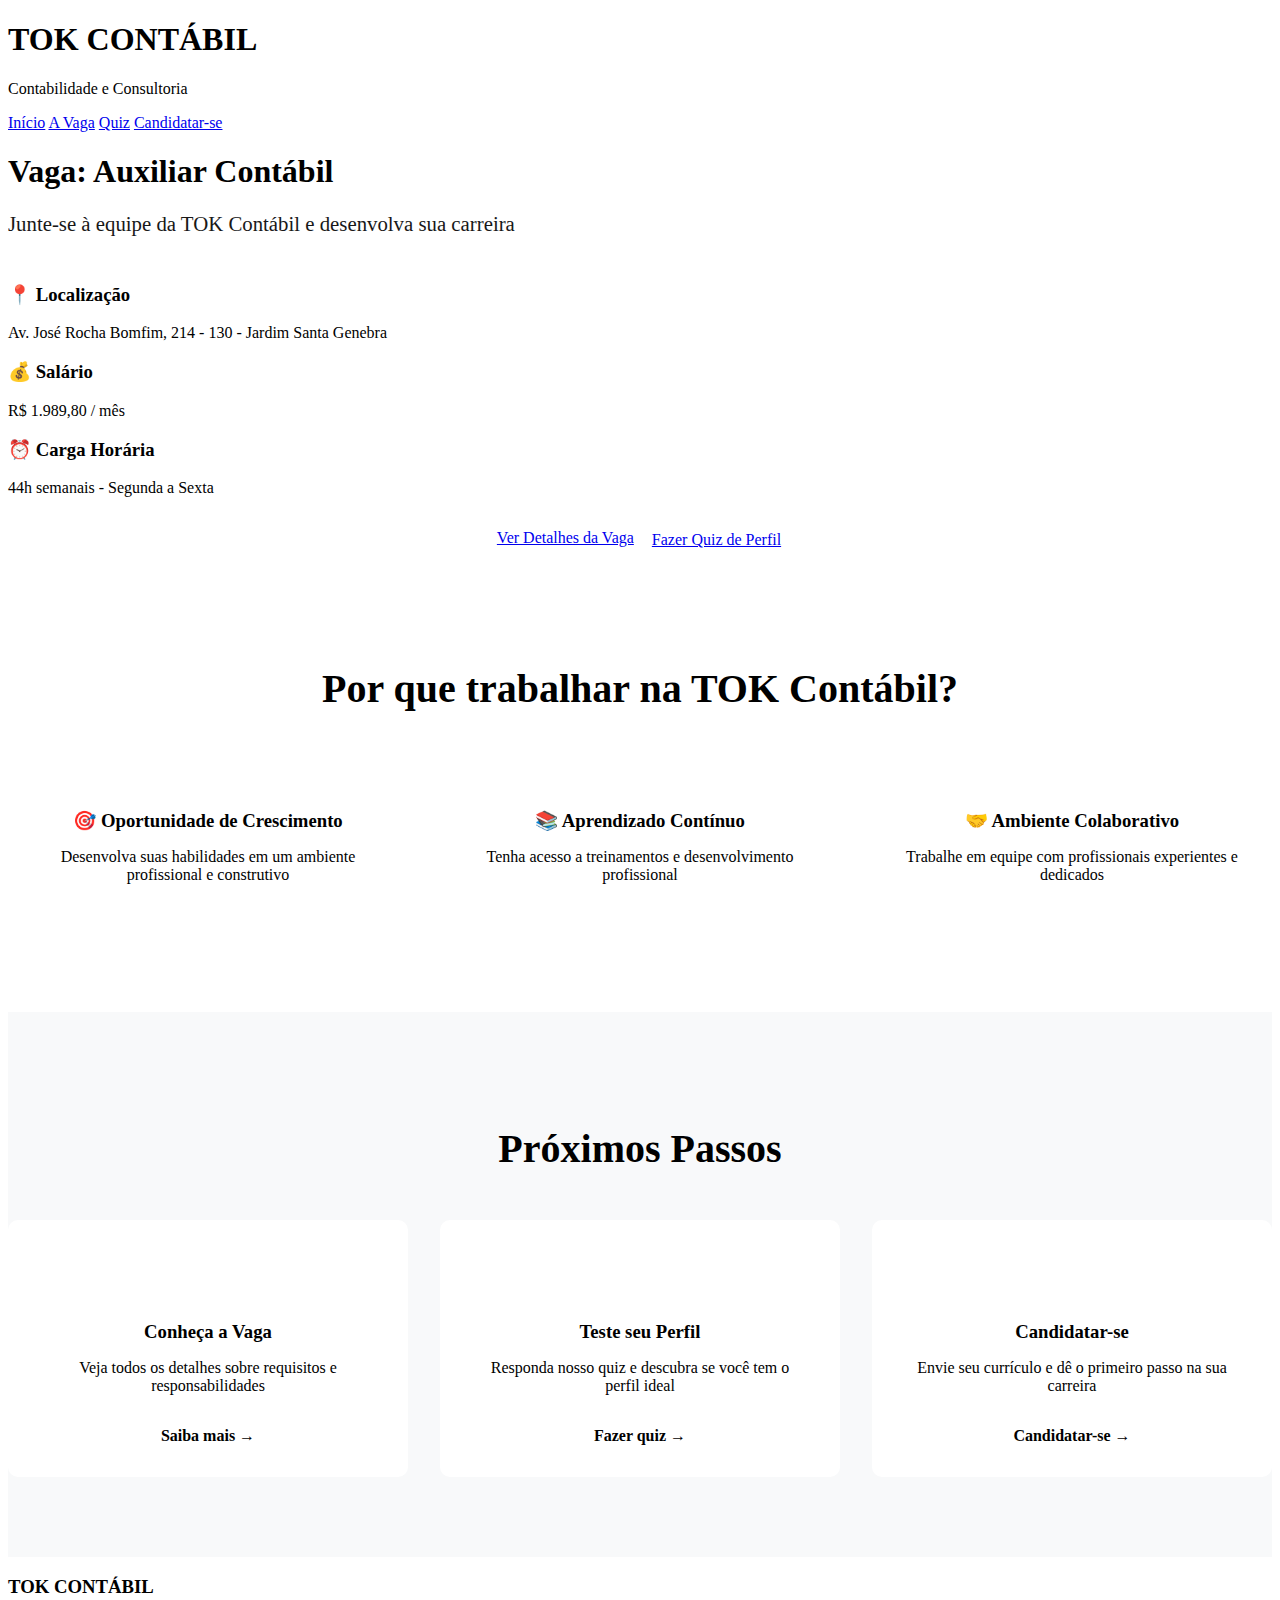
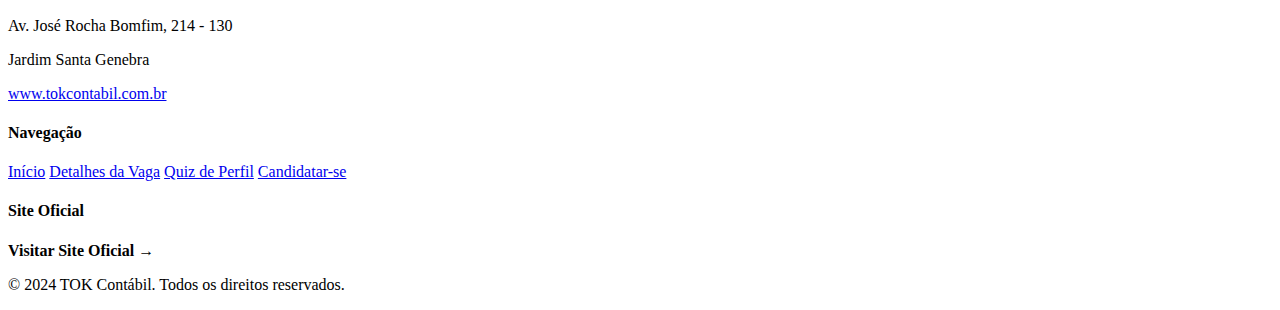
<file: index.html>
<!DOCTYPE html>
<html lang="pt-BR">
<head>
    <meta charset="UTF-8">
    <meta name="viewport" content="width=device-width, initial-scale=1.0">
    <title>TOK Contábil - Vaga Auxiliar Contábil</title>
    <link rel="stylesheet" href="style.css">
</head>
<body>
    <!-- Header -->
    <div id="header"></div>

    <!-- Hero Section -->
    <section class="hero">
        <div class="container">
            <h1>Vaga: Auxiliar Contábil</h1>
            <p class="hero-subtitle">Junte-se à equipe da TOK Contábil e desenvolva sua carreira</p>
            
            <div class="hero-info">
                <div class="info-card">
                    <h3>📍 Localização</h3>
                    <p>Av. José Rocha Bomfim, 214 - 130 - Jardim Santa Genebra</p>
                </div>
                <div class="info-card">
                    <h3>💰 Salário</h3>
                    <p>R$ 1.989,80 / mês</p>
                </div>
                <div class="info-card">
                    <h3>⏰ Carga Horária</h3>
                    <p>44h semanais - Segunda a Sexta</p>
                </div>
            </div>

            <div class="hero-cta">
                <a href="vaga.html" class="cta-button">Ver Detalhes da Vaga</a>
                <a href="quiz.html" class="cta-button secondary">Fazer Quiz de Perfil</a>
            </div>
        </div>
    </section>

    <!-- Quick Info -->
    <section class="quick-info">
        <div class="container">
            <h2>Por que trabalhar na TOK Contábil?</h2>
            <div class="info-grid">
                <div class="info-item">
                    <h3>🎯 Oportunidade de Crescimento</h3>
                    <p>Desenvolva suas habilidades em um ambiente profissional e construtivo</p>
                </div>
                <div class="info-item">
                    <h3>📚 Aprendizado Contínuo</h3>
                    <p>Tenha acesso a treinamentos e desenvolvimento profissional</p>
                </div>
                <div class="info-item">
                    <h3>🤝 Ambiente Colaborativo</h3>
                    <p>Trabalhe em equipe com profissionais experientes e dedicados</p>
                </div>
            </div>
        </div>
    </section>

    <!-- Next Steps -->
    <section class="next-steps">
        <div class="container">
            <h2>Próximos Passos</h2>
            <div class="steps">
                <div class="step">
                    <div class="step-number">1</div>
                    <h3>Conheça a Vaga</h3>
                    <p>Veja todos os detalhes sobre requisitos e responsabilidades</p>
                    <a href="vaga.html" class="step-link">Saiba mais →</a>
                </div>
                <div class="step">
                    <div class="step-number">2</div>
                    <h3>Teste seu Perfil</h3>
                    <p>Responda nosso quiz e descubra se você tem o perfil ideal</p>
                    <a href="quiz.html" class="step-link">Fazer quiz →</a>
                </div>
                <div class="step">
                    <div class="step-number">3</div>
                    <h3>Candidatar-se</h3>
                    <p>Envie seu currículo e dê o primeiro passo na sua carreira</p>
                    <a href="candidatura.html" class="step-link">Candidatar-se →</a>
                </div>
            </div>
        </div>
    </section>

    <!-- Footer -->
    <div id="footer"></div>

    <script src="script.js"></script>
    <script>
        // Load components
        document.addEventListener('DOMContentLoaded', function() {
            fetch('components/header.html')
                .then(response => response.text())
                .then(data => {
                    document.getElementById('header').innerHTML = data;
                });
            
            fetch('components/footer.html')
                .then(response => response.text())
                .then(data => {
                    document.getElementById('footer').innerHTML = data;
                });
        });
    </script>
</body>
</html>
</file>
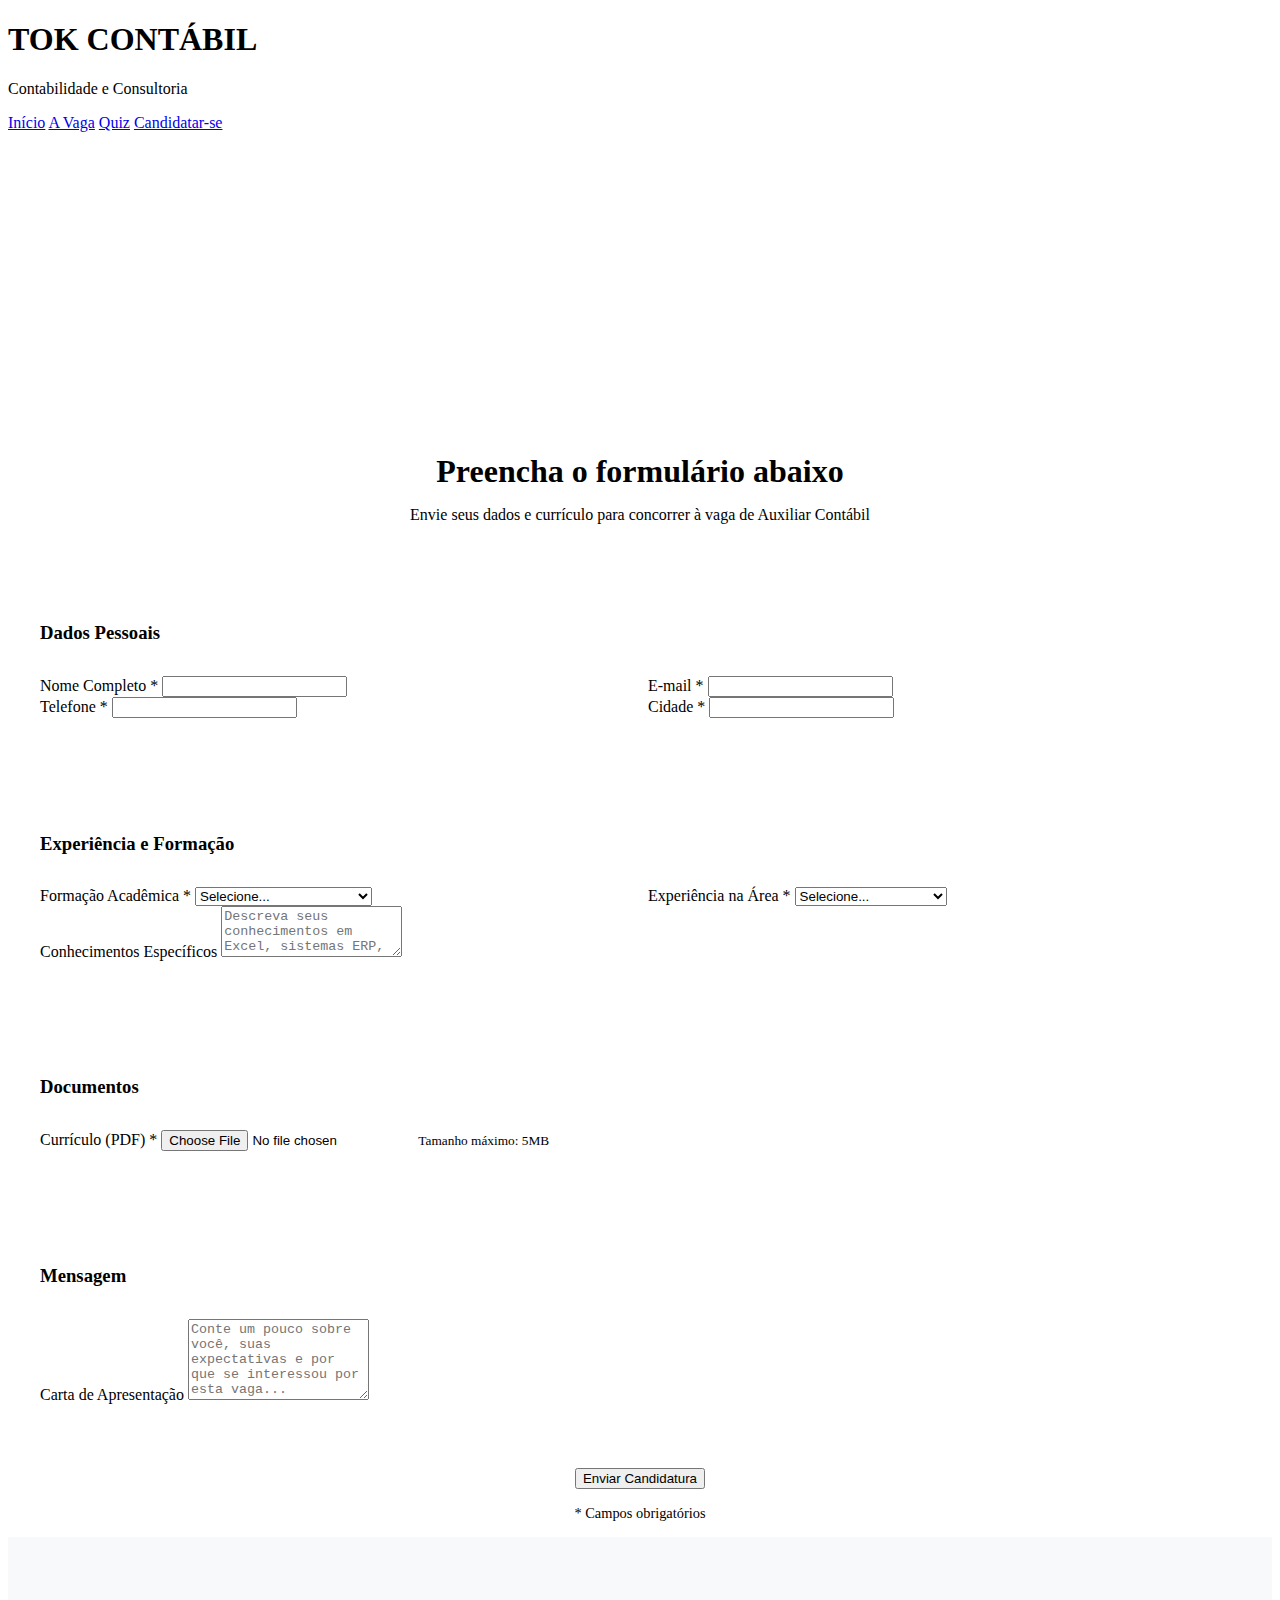
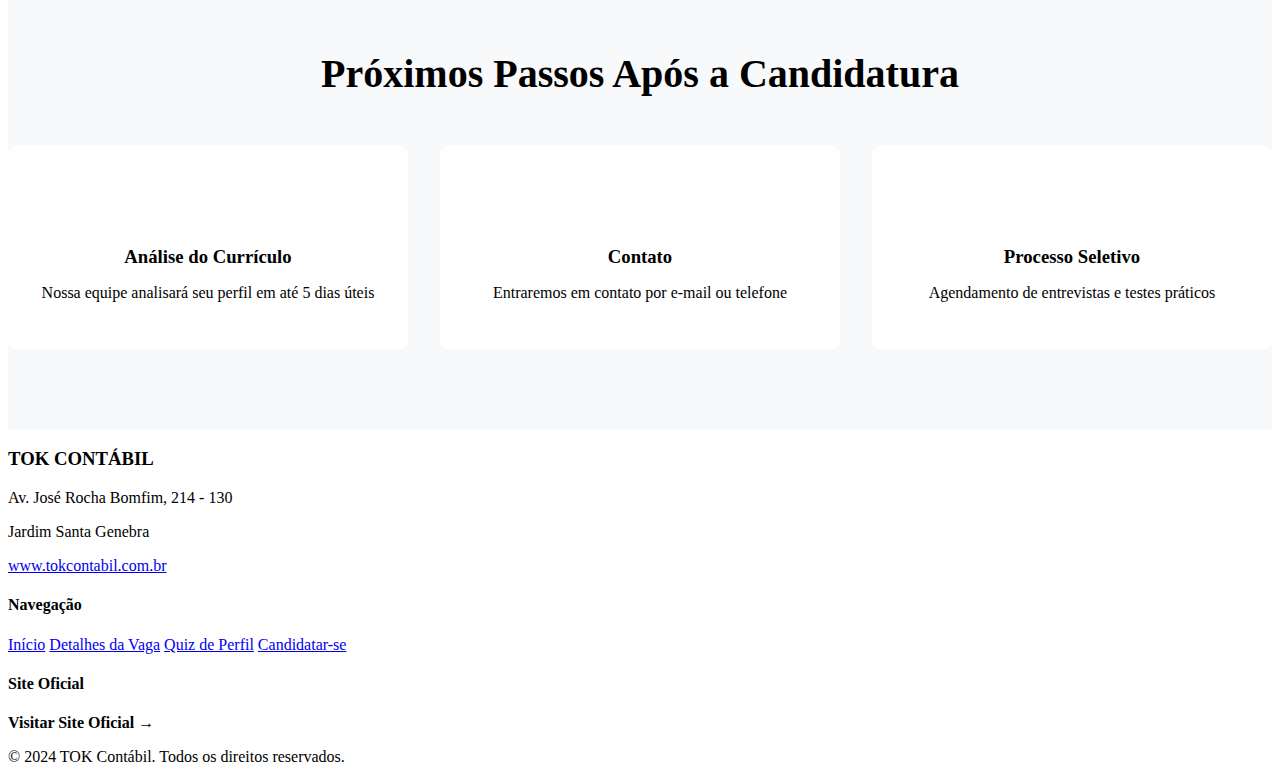
<file: candidatura.html>
<!DOCTYPE html>
<html lang="pt-BR">
<head>
    <meta charset="UTF-8">
    <meta name="viewport" content="width=device-width, initial-scale=1.0">
    <title>Candidatar-se - TOK Contábil</title>
    <link rel="stylesheet" href="style.css">
</head>
<body>
    <!-- Header -->
    <div id="header"></div>

    <!-- Page Header -->
    <section class="page-header">
        <div class="container">
            <h1>Candidatar-se à Vaga</h1>
            <p>Auxiliar Contábil - TOK Contábil</p>
        </div>
    </section>

    <!-- Application Form -->
    <section class="application">
        <div class="container">
            <div class="application-info">
                <h2>Preencha o formulário abaixo</h2>
                <p>Envie seus dados e currículo para concorrer à vaga de Auxiliar Contábil</p>
            </div>

            <form id="application-form" class="application-form">
                <div class="form-section">
                    <h3>Dados Pessoais</h3>
                    <div class="form-row">
                        <div class="form-group">
                            <label for="nome">Nome Completo *</label>
                            <input type="text" id="nome" name="nome" required>
                        </div>
                        
                        <div class="form-group">
                            <label for="email">E-mail *</label>
                            <input type="email" id="email" name="email" required>
                        </div>
                    </div>
                    
                    <div class="form-row">
                        <div class="form-group">
                            <label for="telefone">Telefone *</label>
                            <input type="tel" id="telefone" name="telefone" required>
                        </div>
                        
                        <div class="form-group">
                            <label for="cidade">Cidade *</label>
                            <input type="text" id="cidade" name="cidade" required>
                        </div>
                    </div>
                </div>

                <div class="form-section">
                    <h3>Experiência e Formação</h3>
                    <div class="form-row">
                        <div class="form-group">
                            <label for="formacao">Formação Acadêmica *</label>
                            <select id="formacao" name="formacao" required>
                                <option value="">Selecione...</option>
                                <option value="tecnico">Técnico em Contabilidade</option>
                                <option value="superior-cursando">Superior em Andamento</option>
                                <option value="superior-completo">Superior Completo</option>
                                <option value="pos-graduacao">Pós-Graduação</option>
                                <option value="outros">Outros</option>
                            </select>
                        </div>
                        
                        <div class="form-group">
                            <label for="experiencia">Experiência na Área *</label>
                            <select id="experiencia" name="experiencia" required>
                                <option value="">Selecione...</option>
                                <option value="nenhuma">Nenhuma experiência</option>
                                <option value="ate-1ano">Até 1 ano</option>
                                <option value="1-3anos">1 a 3 anos</option>
                                <option value="3-5anos">3 a 5 anos</option>
                                <option value="5+anos">Mais de 5 anos</option>
                            </select>
                        </div>
                    </div>
                    
                    <div class="form-group">
                        <label for="conhecimentos">Conhecimentos Específicos</label>
                        <textarea id="conhecimentos" name="conhecimentos" rows="3" placeholder="Descreva seus conhecimentos em Excel, sistemas ERP, notas fiscais, etc..."></textarea>
                    </div>
                </div>

                <div class="form-section">
                    <h3>Documentos</h3>
                    <div class="form-group">
                        <label for="curriculo">Currículo (PDF) *</label>
                        <input type="file" id="curriculo" name="curriculo" accept=".pdf" required>
                        <small>Tamanho máximo: 5MB</small>
                    </div>
                </div>

                <div class="form-section">
                    <h3>Mensagem</h3>
                    <div class="form-group">
                        <label for="mensagem">Carta de Apresentação</label>
                        <textarea id="mensagem" name="mensagem" rows="5" placeholder="Conte um pouco sobre você, suas expectativas e por que se interessou por esta vaga..."></textarea>
                    </div>
                </div>

                <div class="form-actions">
                    <button type="submit" class="submit-btn">Enviar Candidatura</button>
                    <p class="form-note">* Campos obrigatórios</p>
                </div>
            </form>
        </div>
    </section>

    <!-- Next Steps -->
    <section class="next-steps">
        <div class="container">
            <h2>Próximos Passos Após a Candidatura</h2>
            <div class="steps">
                <div class="step">
                    <div class="step-number">1</div>
                    <h3>Análise do Currículo</h3>
                    <p>Nossa equipe analisará seu perfil em até 5 dias úteis</p>
                </div>
                <div class="step">
                    <div class="step-number">2</div>
                    <h3>Contato</h3>
                    <p>Entraremos em contato por e-mail ou telefone</p>
                </div>
                <div class="step">
                    <div class="step-number">3</div>
                    <h3>Processo Seletivo</h3>
                    <p>Agendamento de entrevistas e testes práticos</p>
                </div>
            </div>
        </div>
    </section>

    <!-- Footer -->
    <div id="footer"></div>

    <script src="script.js"></script>
    <script>
        document.addEventListener('DOMContentLoaded', function() {
            fetch('components/header.html')
                .then(response => response.text())
                .then(data => {
                    document.getElementById('header').innerHTML = data;
                });
            
            fetch('components/footer.html')
                .then(response => response.text())
                .then(data => {
                    document.getElementById('footer').innerHTML = data;
                });
        });
    </script>
</body>
</html>
</file>
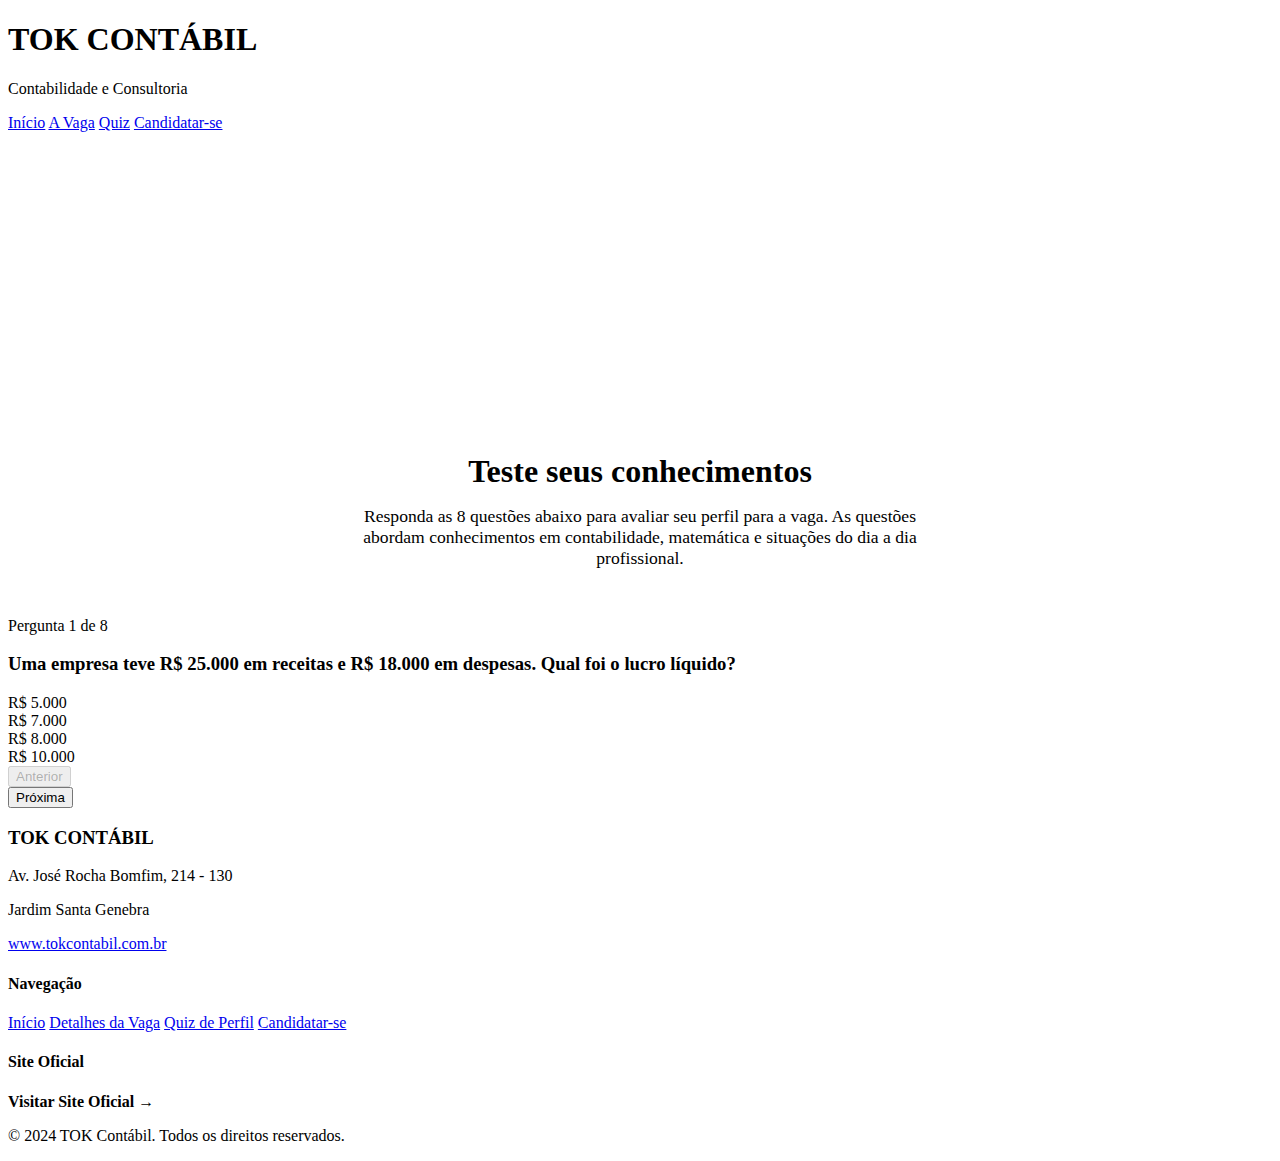
<file: quiz.html>
<!DOCTYPE html>
<html lang="pt-BR">
<head>
    <meta charset="UTF-8">
    <meta name="viewport" content="width=device-width, initial-scale=1.0">
    <title>Quiz de Perfil - TOK Contábil</title>
    <link rel="stylesheet" href="style.css">
</head>
<body>
    <!-- Header -->
    <div id="header"></div>

    <!-- Page Header -->
    <section class="page-header">
        <div class="container">
            <h1>Quiz de Perfil</h1>
            <p>Descubra se você tem o perfil para a vaga de Auxiliar Contábil</p>
        </div>
    </section>

    <!-- Quiz Section -->
    <section class="quiz-section">
        <div class="container">
            <div class="quiz-intro">
                <h2>Teste seus conhecimentos</h2>
                <p>Responda as 8 questões abaixo para avaliar seu perfil para a vaga. As questões abordam conhecimentos em contabilidade, matemática e situações do dia a dia profissional.</p>
            </div>
            
            <div id="quiz-container" class="quiz-container">
                <div class="quiz-progress">
                    <div class="progress-bar">
                        <div class="progress-fill" id="progress-fill"></div>
                    </div>
                    <span id="progress-text">Pergunta 1 de 8</span>
                </div>
                
                <div id="quiz-content">
                    <!-- Quiz questions will be loaded here by JavaScript -->
                </div>
                
                <div class="quiz-navigation">
                    <button id="prev-btn" class="nav-btn" disabled>Anterior</button>
                    <button id="next-btn" class="nav-btn">Próxima</button>
                    <button id="submit-btn" class="nav-btn submit-btn" style="display: none;">Ver Resultado</button>
                </div>
            </div>
            
            <div id="quiz-result" class="quiz-result" style="display: none;">
                <!-- Result will be shown here -->
            </div>
        </div>
    </section>

    <!-- Footer -->
    <div id="footer"></div>

    <script src="script.js"></script>
    <script src="quiz.js"></script>
    <script>
        document.addEventListener('DOMContentLoaded', function() {
            fetch('components/header.html')
                .then(response => response.text())
                .then(data => {
                    document.getElementById('header').innerHTML = data;
                });
            
            fetch('components/footer.html')
                .then(response => response.text())
                .then(data => {
                    document.getElementById('footer').innerHTML = data;
                });
            
            // Initialize quiz
            initializeQuiz();
        });
    </script>
</body>
</html>
</file>
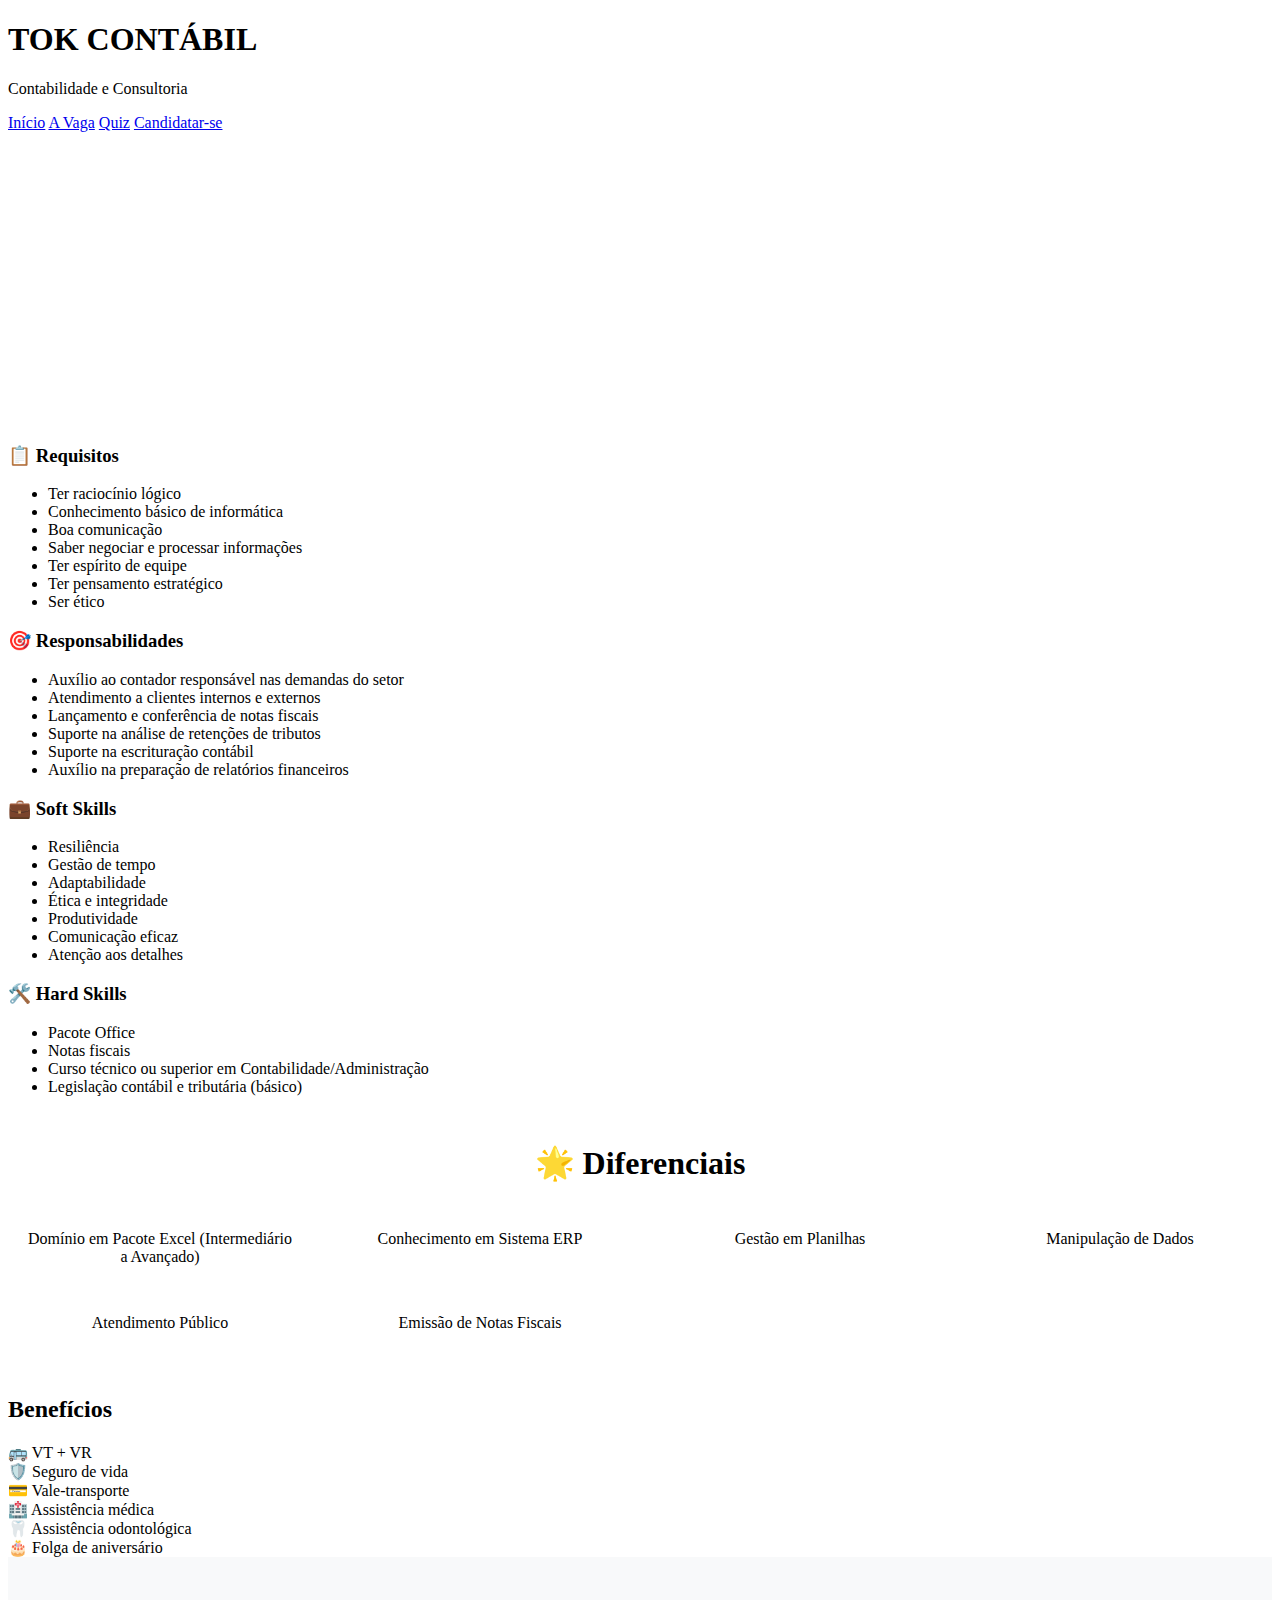
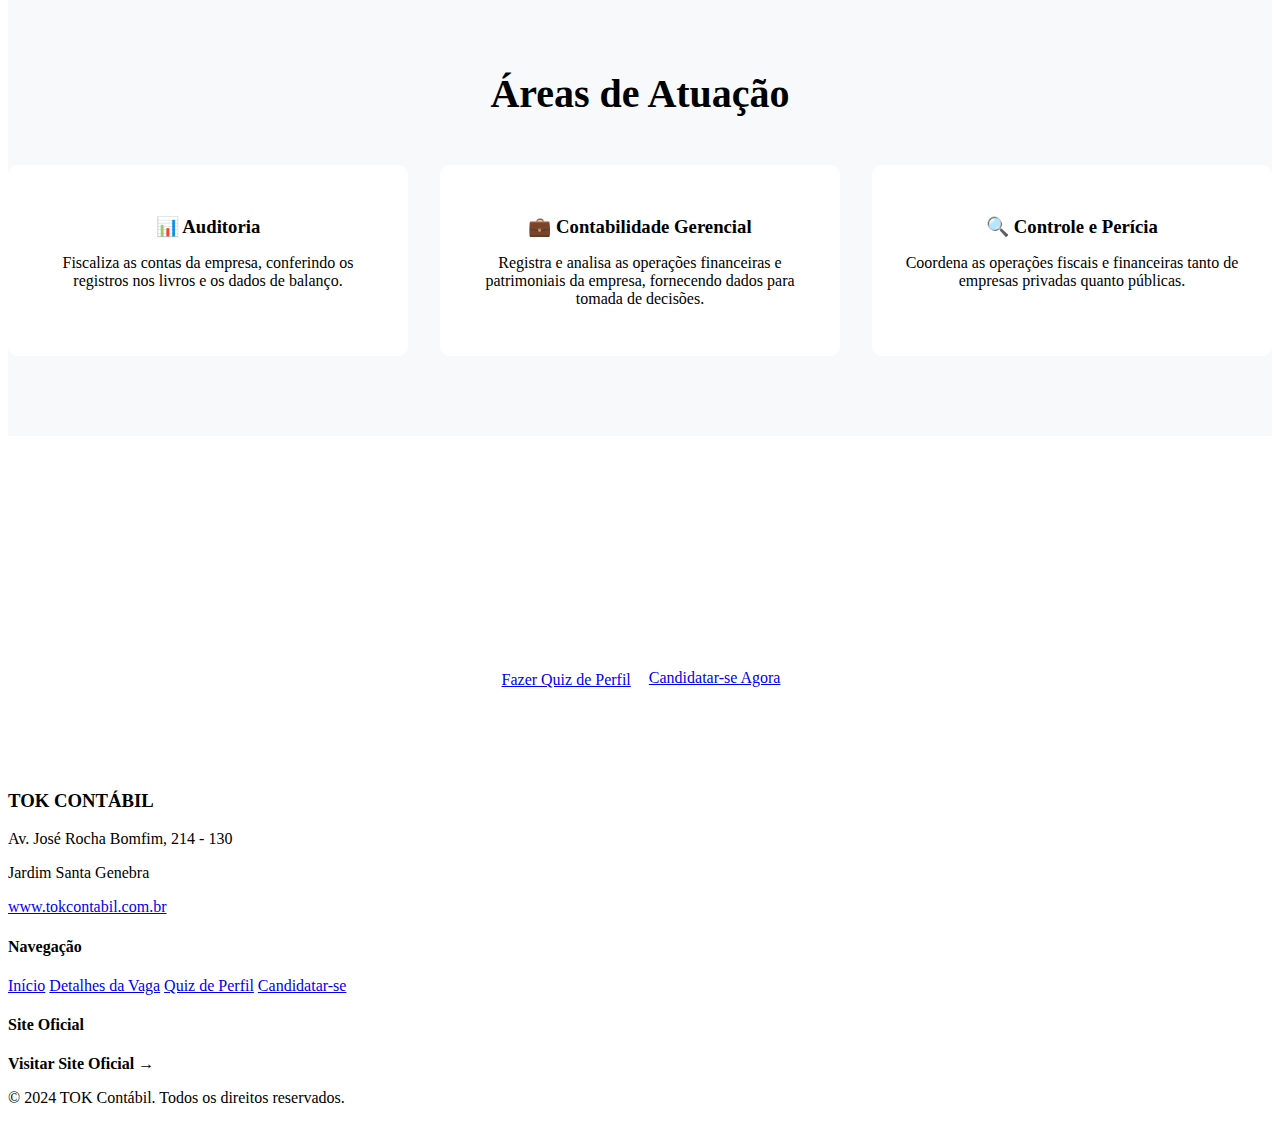
<file: vaga.html>
<!DOCTYPE html>
<html lang="pt-BR">
<head>
    <meta charset="UTF-8">
    <meta name="viewport" content="width=device-width, initial-scale=1.0">
    <title>Detalhes da Vaga - TOK Contábil</title>
    <link rel="stylesheet" href="style.css">
</head>
<body>
    <!-- Header -->
    <div id="header"></div>

    <!-- Page Header -->
    <section class="page-header">
        <div class="container">
            <h1>Detalhes da Vaga</h1>
            <p>Auxiliar Contábil - TOK Contábil</p>
        </div>
    </section>

    <!-- Job Details -->
    <section class="job-details">
        <div class="container">
            <div class="details-grid">
                <div class="detail-card">
                    <h3>📋 Requisitos</h3>
                    <ul>
                        <li>Ter raciocínio lógico</li>
                        <li>Conhecimento básico de informática</li>
                        <li>Boa comunicação</li>
                        <li>Saber negociar e processar informações</li>
                        <li>Ter espírito de equipe</li>
                        <li>Ter pensamento estratégico</li>
                        <li>Ser ético</li>
                    </ul>
                </div>
                
                <div class="detail-card">
                    <h3>🎯 Responsabilidades</h3>
                    <ul>
                        <li>Auxílio ao contador responsável nas demandas do setor</li>
                        <li>Atendimento a clientes internos e externos</li>
                        <li>Lançamento e conferência de notas fiscais</li>
                        <li>Suporte na análise de retenções de tributos</li>
                        <li>Suporte na escrituração contábil</li>
                        <li>Auxílio na preparação de relatórios financeiros</li>
                    </ul>
                </div>
                
                <div class="detail-card">
                    <h3>💼 Soft Skills</h3>
                    <ul>
                        <li>Resiliência</li>
                        <li>Gestão de tempo</li>
                        <li>Adaptabilidade</li>
                        <li>Ética e integridade</li>
                        <li>Produtividade</li>
                        <li>Comunicação eficaz</li>
                        <li>Atenção aos detalhes</li>
                    </ul>
                </div>
                
                <div class="detail-card">
                    <h3>🛠️ Hard Skills</h3>
                    <ul>
                        <li>Pacote Office</li>
                        <li>Notas fiscais</li>
                        <li>Curso técnico ou superior em Contabilidade/Administração</li>
                        <li>Legislação contábil e tributária (básico)</li>
                    </ul>
                </div>
            </div>

            <div class="diferenciais">
                <h3>🌟 Diferenciais</h3>
                <div class="diferenciais-grid">
                    <div class="diferencial-item">Domínio em Pacote Excel (Intermediário a Avançado)</div>
                    <div class="diferencial-item">Conhecimento em Sistema ERP</div>
                    <div class="diferencial-item">Gestão em Planilhas</div>
                    <div class="diferencial-item">Manipulação de Dados</div>
                    <div class="diferencial-item">Atendimento Público</div>
                    <div class="diferencial-item">Emissão de Notas Fiscais</div>
                </div>
            </div>
        </div>
    </section>

    <!-- Benefits -->
    <section class="benefits">
        <div class="container">
            <h2>Benefícios</h2>
            <div class="benefits-grid">
                <div class="benefit-item">🚌 VT + VR</div>
                <div class="benefit-item">🛡️ Seguro de vida</div>
                <div class="benefit-item">💳 Vale-transporte</div>
                <div class="benefit-item">🏥 Assistência médica</div>
                <div class="benefit-item">🦷 Assistência odontológica</div>
                <div class="benefit-item">🎂 Folga de aniversário</div>
            </div>
        </div>
    </section>

    <!-- Areas -->
    <section class="areas">
        <div class="container">
            <h2>Áreas de Atuação</h2>
            <div class="areas-grid">
                <div class="area-card">
                    <h3>📊 Auditoria</h3>
                    <p>Fiscaliza as contas da empresa, conferindo os registros nos livros e os dados de balanço.</p>
                </div>
                <div class="area-card">
                    <h3>💼 Contabilidade Gerencial</h3>
                    <p>Registra e analisa as operações financeiras e patrimoniais da empresa, fornecendo dados para tomada de decisões.</p>
                </div>
                <div class="area-card">
                    <h3>🔍 Controle e Perícia</h3>
                    <p>Coordena as operações fiscais e financeiras tanto de empresas privadas quanto públicas.</p>
                </div>
            </div>
        </div>
    </section>

    <!-- CTA Section -->
    <section class="cta-section">
        <div class="container">
            <h2>Interessado na vaga?</h2>
            <p>Teste seu perfil ou candidate-se agora mesmo</p>
            <div class="cta-buttons">
                <a href="quiz.html" class="cta-button secondary">Fazer Quiz de Perfil</a>
                <a href="candidatura.html" class="cta-button">Candidatar-se Agora</a>
            </div>
        </div>
    </section>

    <!-- Footer -->
    <div id="footer"></div>

    <script src="script.js"></script>
    <script>
        document.addEventListener('DOMContentLoaded', function() {
            fetch('components/header.html')
                .then(response => response.text())
                .then(data => {
                    document.getElementById('header').innerHTML = data;
                });
            
            fetch('components/footer.html')
                .then(response => response.text())
                .then(data => {
                    document.getElementById('footer').innerHTML = data;
                });
        });
    </script>
</body>
</html>
</file>
<file: style.css>
/* Page Header */
.page-header {
    background: linear-gradient(135deg, var(--primary), var(--secondary));
    color: white;
    padding: 100px 0 60px;
    text-align: center;
}

.page-header h1 {
    font-size: 2.5rem;
    margin-bottom: 1rem;
}

.page-header p {
    font-size: 1.2rem;
    opacity: 0.9;
}

/* Quick Info Section */
.quick-info {
    padding: 80px 0;
    background: white;
}

.quick-info h2 {
    text-align: center;
    margin-bottom: 3rem;
    font-size: 2.5rem;
}

.info-grid {
    display: grid;
    grid-template-columns: repeat(auto-fit, minmax(300px, 1fr));
    gap: 2rem;
}

.info-item {
    text-align: center;
    padding: 2rem;
}

.info-item h3 {
    margin-bottom: 1rem;
    color: var(--primary);
}

/* Next Steps */
.next-steps {
    padding: 80px 0;
    background: #f8f9fa;
}

.next-steps h2 {
    text-align: center;
    margin-bottom: 3rem;
    font-size: 2.5rem;
}

.steps {
    display: grid;
    grid-template-columns: repeat(auto-fit, minmax(250px, 1fr));
    gap: 2rem;
}

.step {
    background: white;
    padding: 2rem;
    border-radius: 10px;
    text-align: center;
    box-shadow: var(--shadow);
    position: relative;
}

.step-number {
    width: 50px;
    height: 50px;
    background: var(--secondary);
    color: white;
    border-radius: 50%;
    display: flex;
    align-items: center;
    justify-content: center;
    font-size: 1.5rem;
    font-weight: bold;
    margin: 0 auto 1rem;
}

.step h3 {
    margin-bottom: 1rem;
    color: var(--primary);
}

.step-link {
    color: var(--secondary);
    text-decoration: none;
    font-weight: bold;
    display: inline-block;
    margin-top: 1rem;
}

/* Diferenciais */
.diferenciais {
    margin: 3rem 0;
}

.diferenciais h3 {
    text-align: center;
    margin-bottom: 2rem;
    font-size: 2rem;
}

.diferenciais-grid {
    display: grid;
    grid-template-columns: repeat(auto-fit, minmax(250px, 1fr));
    gap: 1rem;
}

.diferencial-item {
    background: var(--light);
    padding: 1rem;
    text-align: center;
    border-radius: 5px;
    font-weight: 500;
}

/* Areas */
.areas {
    padding: 80px 0;
    background: #f8f9fa;
}

.areas h2 {
    text-align: center;
    margin-bottom: 3rem;
    font-size: 2.5rem;
}

.areas-grid {
    display: grid;
    grid-template-columns: repeat(auto-fit, minmax(300px, 1fr));
    gap: 2rem;
}

.area-card {
    background: white;
    padding: 2rem;
    border-radius: 10px;
    box-shadow: var(--shadow);
    text-align: center;
}

.area-card h3 {
    margin-bottom: 1rem;
    color: var(--primary);
}

/* CTA Section */
.cta-section {
    padding: 80px 0;
    background: var(--primary);
    color: white;
    text-align: center;
}

.cta-section h2 {
    margin-bottom: 1rem;
    font-size: 2.5rem;
}

.cta-section p {
    margin-bottom: 2rem;
    font-size: 1.2rem;
    opacity: 0.9;
}

.cta-buttons {
    display: flex;
    gap: 1rem;
    justify-content: center;
    flex-wrap: wrap;
}

/* Hero CTA */
.hero-cta {
    display: flex;
    gap: 1rem;
    justify-content: center;
    flex-wrap: wrap;
    margin-top: 2rem;
}

.cta-button.secondary {
    background: transparent;
    border: 2px solid white;
}

.cta-button.secondary:hover {
    background: white;
    color: var(--primary);
}

/* Quiz Intro */
.quiz-intro {
    text-align: center;
    margin-bottom: 3rem;
}

.quiz-intro h2 {
    margin-bottom: 1rem;
    font-size: 2rem;
}

.quiz-intro p {
    font-size: 1.1rem;
    color: var(--gray);
    max-width: 600px;
    margin: 0 auto;
}

/* Application Info */
.application-info {
    text-align: center;
    margin-bottom: 3rem;
}

.application-info h2 {
    margin-bottom: 1rem;
    font-size: 2rem;
}

/* Form Sections */
.form-section {
    background: white;
    padding: 2rem;
    border-radius: 10px;
    margin-bottom: 2rem;
    box-shadow: var(--shadow);
}

.form-section h3 {
    margin-bottom: 1.5rem;
    color: var(--primary);
    border-bottom: 2px solid var(--secondary);
    padding-bottom: 0.5rem;
}

.form-row {
    display: grid;
    grid-template-columns: repeat(auto-fit, minmax(250px, 1fr));
    gap: 1rem;
}

.form-actions {
    text-align: center;
    margin-top: 2rem;
}

.form-note {
    margin-top: 1rem;
    color: var(--gray);
    font-size: 0.9rem;
}

/* Mobile Menu */
.mobile-menu {
    display: none;
}

.mobile-nav {
    display: none;
    background: var(--primary);
    position: fixed;
    top: 0;
    left: 0;
    width: 100%;
    height: 100%;
    z-index: 2000;
    flex-direction: column;
    align-items: center;
    justify-content: center;
    gap: 2rem;
}

.mobile-nav a {
    color: white;
    text-decoration: none;
    font-size: 1.5rem;
    font-weight: bold;
}

.mobile-nav.active {
    display: flex;
}

/* Responsive */
@media (max-width: 768px) {
    .nav {
        display: none;
    }
    
    .mobile-menu {
        display: block;
    }
    
    .hero-cta, .cta-buttons {
        flex-direction: column;
        align-items: center;
    }
    
    .steps {
        grid-template-columns: 1fr;
    }
    
    .form-row {
        grid-template-columns: 1fr;
    }
}

/* Hero Subtitle */
.hero-subtitle {
    font-size: 1.3rem;
    margin-bottom: 3rem;
    opacity: 0.9;
}

/* Official Link */
.official-link {
    color: var(--secondary);
    text-decoration: none;
    font-weight: bold;
}
</file>
